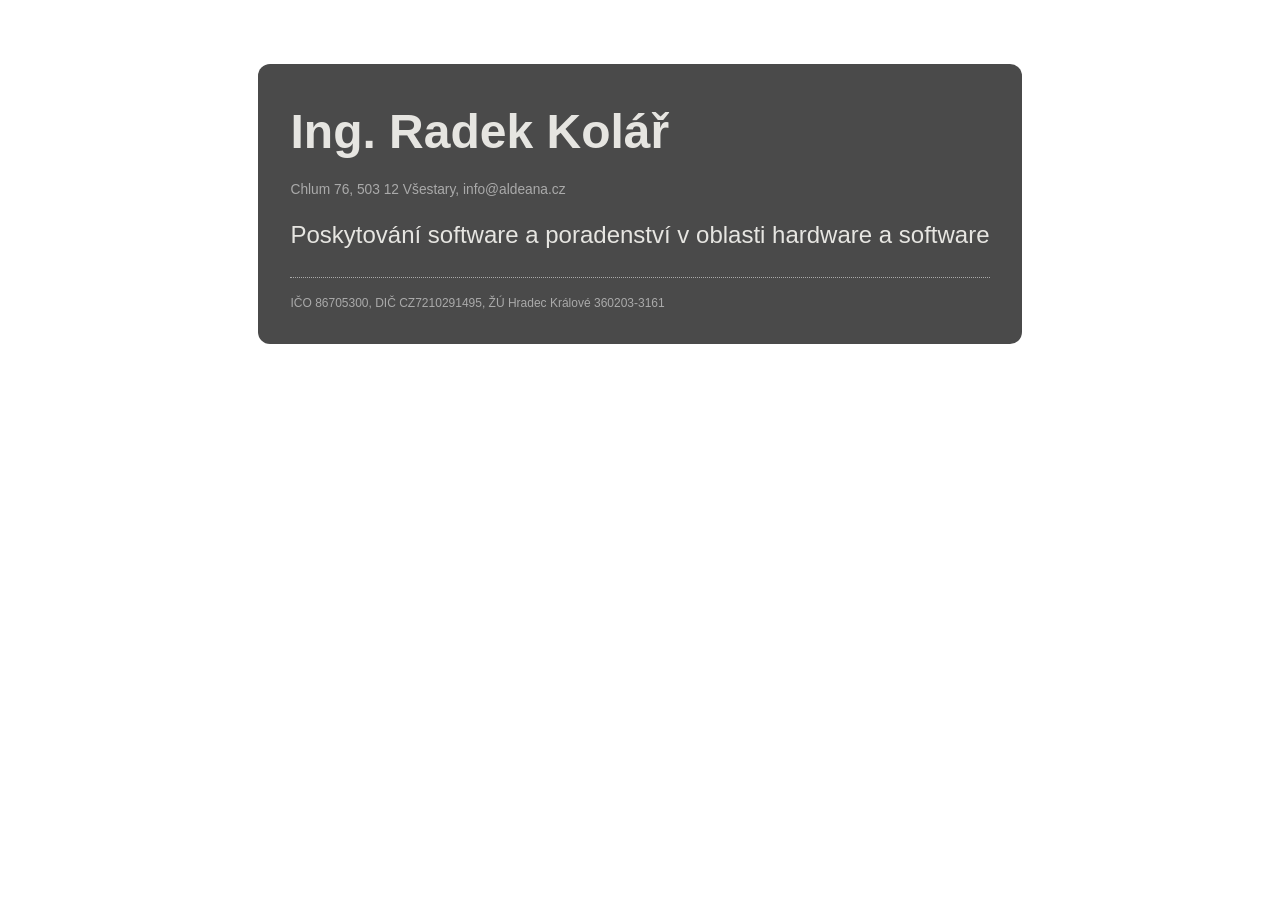
<file: index.html>
<!DOCTYPE html>
<html lang="cs" xml:lang="cs">

<head>
    <meta charset="utf-8">
    <title>Ing. Radek Kolář</title>
    <meta name="viewport" content="width=device-width, initial-scale=1">
    <meta name="description" content="Poskytování software a poradenství v oblasti hardware a software" />
    <meta property="og:site_name" content="www.aldeana.cz/" />
    <meta property="og:title" content="Ing. Radek Kolář" />
    <meta property="og:description" content="Poskytování software a poradenství v oblasti hardware a software" />
    <meta property="og:type" content="website" />
    <link rel="stylesheet" type="text/css" href="css/style.css" />
    <link href="https://fonts.googleapis.com/css?family=Play&amp;v2&amp;subset=latin,latin-ext" rel="stylesheet"
        type="text/css" />
</head>

<body>
    <div class="container">
        <div class="card">
            <h1>Ing. Radek Kolář</h1>
            <p class="location">Chlum 76, 503 12 Všestary, info@aldeana.cz</p>
            <p class="perex">Poskytování software <span class="nowrap">a poradenství</span> <span class="nowrap">v oblasti</span> <span class="nowrap">hardware a software</span></p>
            <p class="registration">IČO 86705300, DIČ CZ7210291495, ŽÚ Hradec Králové 360203-3161</p>
        </div>
    </div>
</body>

</html>
</file>
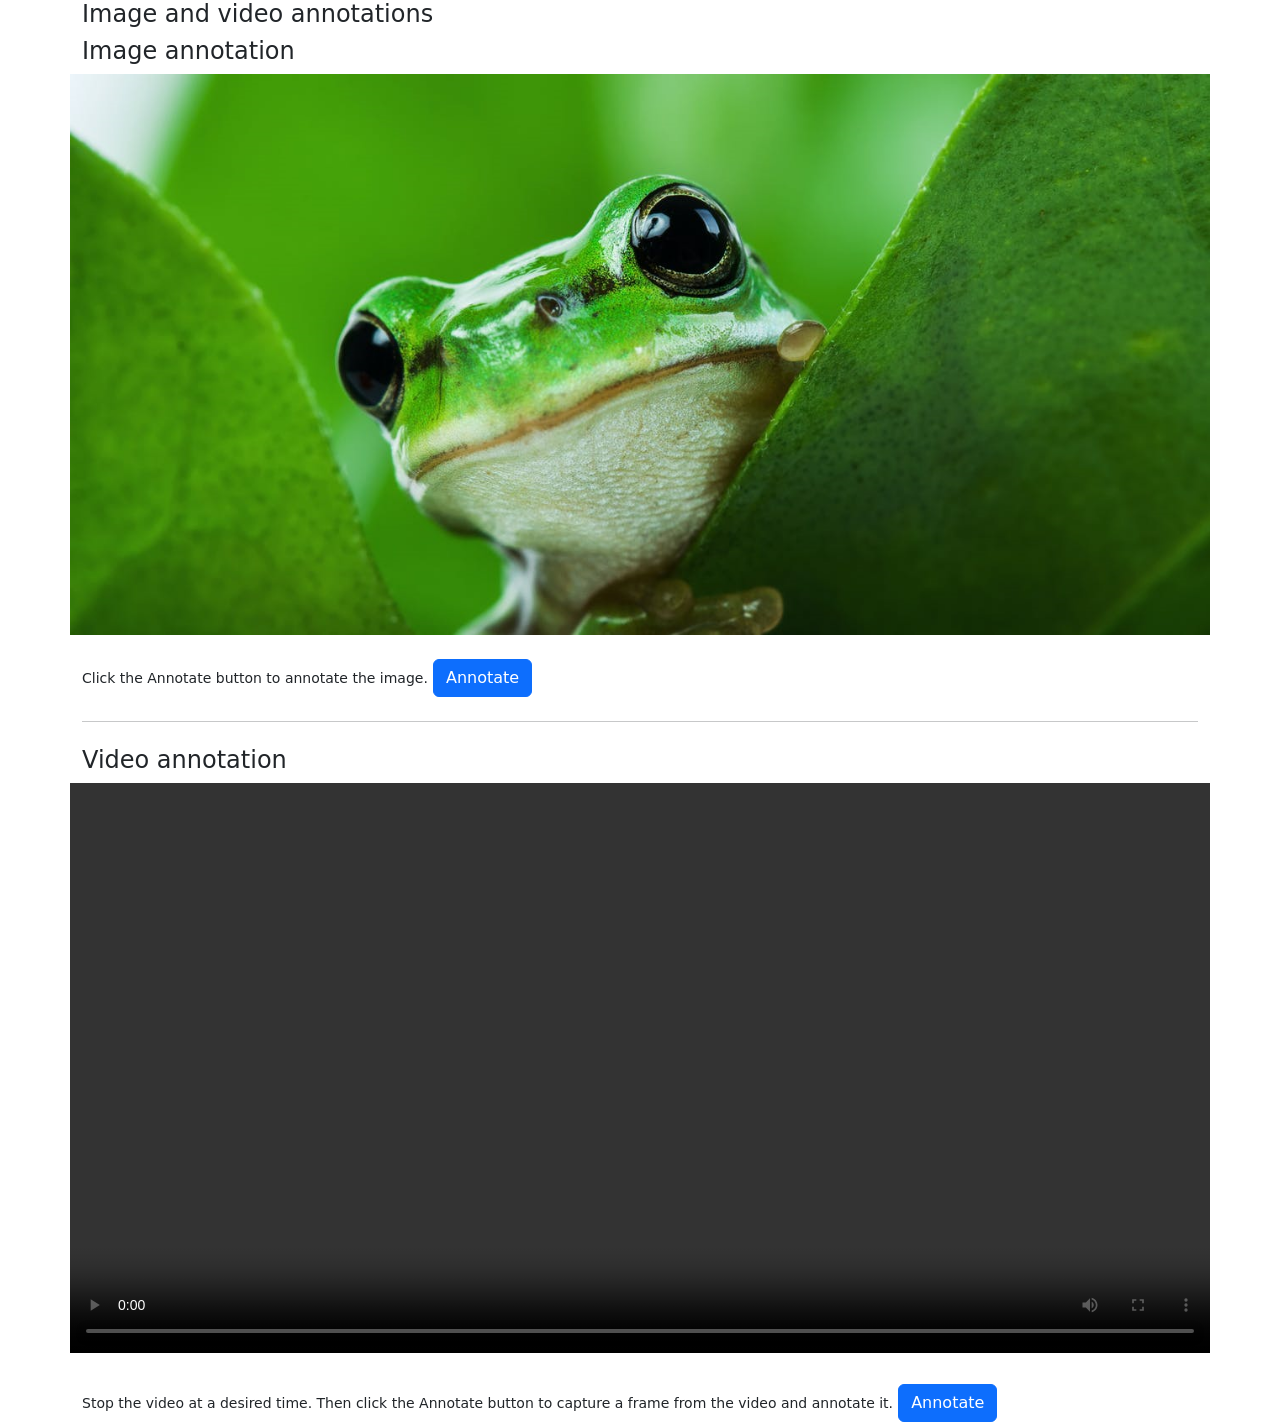
<file: index2.html>
<!DOCTYPE html>
<html lang="en">

<head>
	<meta charset="UTF-8">
	<meta http-equiv="X-UA-Compatible" content="IE=edge">
	<meta name="viewport" content="width=device-width, initial-scale=1.0">
	<title>Document</title>

	<link href="https://cdn.jsdelivr.net/npm/bootstrap@5.0.2/dist/css/bootstrap.min.css" rel="stylesheet"
		integrity="sha384-EVSTQN3/azprG1Anm3QDgpJLIm9Nao0Yz1ztcQTwFspd3yD65VohhpuuCOmLASjC" crossorigin="anonymous">

	<style>
		.picture-envelope {
			width: 100%;
		}

		.message-block-content iframe {
			height: 600px;
		}

		.video-envelope {
			width: 100%;
		}

		.main {
			width: 100%;
			/* border: 2px dashed red; */
			height: 100vh;
		}


		.pen-size {
			background-color: black;
			border-radius: 50%;
			display: inline-block;
			vertical-align: middle;
			cursor: pointer;
			margin-left: 0.15rem;
			margin-right: 0.15rem;
		}

		.pen-size-active {
			border: 2px solid pink;
		}

		.pen-size-1 {
			width: 1.0rem;
			height: 1.0rem;
		}

		.pen-size-2 {
			width: 1.25rem;
			height: 1.25rem;
		}

		.pen-size-3 {
			width: 1.5rem;
			height: 1.5rem;
		}

		.pen-size-4 {
			width: 1.75rem;
			height: 1.75rem;
		}

		.pen-size-5 {
			width: 2.0rem;
			height: 2.0rem;
		}

		.pen-size-6 {
			width: 2.25rem;
			height: 2.25rem;
		}

		.pen-color {
			width: 1.5rem;
			height: 1.5rem;
			border-radius: 50%;
			display: inline-block;
			vertical-align: middle;
			cursor: pointer;
			margin-left: 0.15rem;
			margin-right: 0.15rem;
		}

		.pen-toolbar {
			border: 2px dashed green;
			user-select: none;
			-moz-user-select: none;
			-webkit-user-drag: none;
			-webkit-user-select: none;
			-ms-user-select: none;
			padding-top: 1rem;
			padding-bottom: 1rem;
			margin-bottom: 1rem;
			;
		}

		body {
			overscroll-behavior: none;
		}

		.img-source-envelope {
			position: relative;
			padding: 0;
			/* overscroll-behavior: none; */
		}

		.img-source-envelope img, .img-source-envelope video {
			width: 100%;
			user-drag: none;
			user-select: none;
			-moz-user-select: none;
			-webkit-user-drag: none;
			-webkit-user-select: none;
			-ms-user-select: none;
		}

		.img-source-envelope svg {
			position: absolute;
			top: 0;
			left: 0;
			width: 100%;
			height: 100%;
			cursor: crosshair;
			touch-action: none;
		}
	</style>
</head>

<body>

	<div class="container">

		<div class="main">

			<h4>Image and video annotations</h4>

			<h4>Image annotation</h4>

			<div class="row">
				<div class="img-source-envelope picture-envelope mb-4" id="imgSourceEnvelope">
					<img id="imgSource" src="./zaba.png" crossorigin="anonymous">
				</div>
			</div>

			<small>Click the Annotate button to annotate the image.</small>
			<button type="button" class="btn btn-primary" id="btnAnnotateImage">Annotate</button>

			<hr class="mt-4 mb-4" />

			<h4>Video annotation</h4>

			<div class="row">
				<div class="img-source-envelope picture-envelope mb-4" id="videoSourceEnvelope">

				<!-- 540p -->
				<!-- <video controls crossorigin="anonymous" id="frame-559-404" src="https://player.vimeo.com/progressive_redirect/playback/719971625/rendition/540p/file.mp4?loc=external&signature=a7a7a61803f8d65d17698f7eaf0cc7060dba6bf47301b4f59a7f99a32433656d"></video> -->


					<!-- 1080p -->
					<video controls controlslist="nodownload nofullscreen" disablepictureinpicture disableremoteplayback
						crossorigin="anonymous" id="frame-559-404"
						src="https://player.vimeo.com/progressive_redirect/playback/719971625/rendition/1080p/file.mp4?loc=external&signature=4f9a6fb6fb83519f020dec820f304a6ee4f3650d9470ddccd60fb2bc35bc400b"></video>

				</div>
			</div>

			<small>Stop the video at a desired time. Then click the Annotate button to capture a frame from the video and annotate it.</small>
			<button type="button" class="btn btn-primary" id="btnAnnotateVideo">Annotate</button>

		</div>
	</div>

	<script defer src="./annotations2.js"></script>
</body>

</html>
</file>
<file: css/style.css>
body {
	line-height: 1.5;
	font-family: Helvetica, Arial, Tahoma, sans-serif;
	color: #aaaaaa;
    background-color: white;
	margin: 0;
}

.container {
    display: flex;
    align-items: center;
    flex-direction: column;
    padding: 4rem 1rem;
}

.card {
    background-color: #4a4a4a;
    padding: 2rem;
    border-radius: .75rem;
}

.card > * {
    margin: 0;
}

.card h1 {
    font-size: 3rem;
    margin-top: 0;
    margin-bottom: 0.75rem;
    color: #e6e5e1;
}

.card .location {
    font-size: 0.86rem;
    margin-top: 0;
    margin-bottom: 0.75rem;
}

.card .perex {
    margin-top: 1rem;
    color: #e6e5e1;
    font-size: 1.5rem;
}


.card .registration {
    border-top: 1px dotted #aaaaaa;
    margin-top: 1.5rem;
    padding-top: 1rem;
    font-size: 0.75rem;
}

.nowrap {
    white-space: nowrap;
}

@media only screen and (max-device-width: 480px) {
    .card h1 {
        font-size: 1.5rem;
    }
}
</file>
